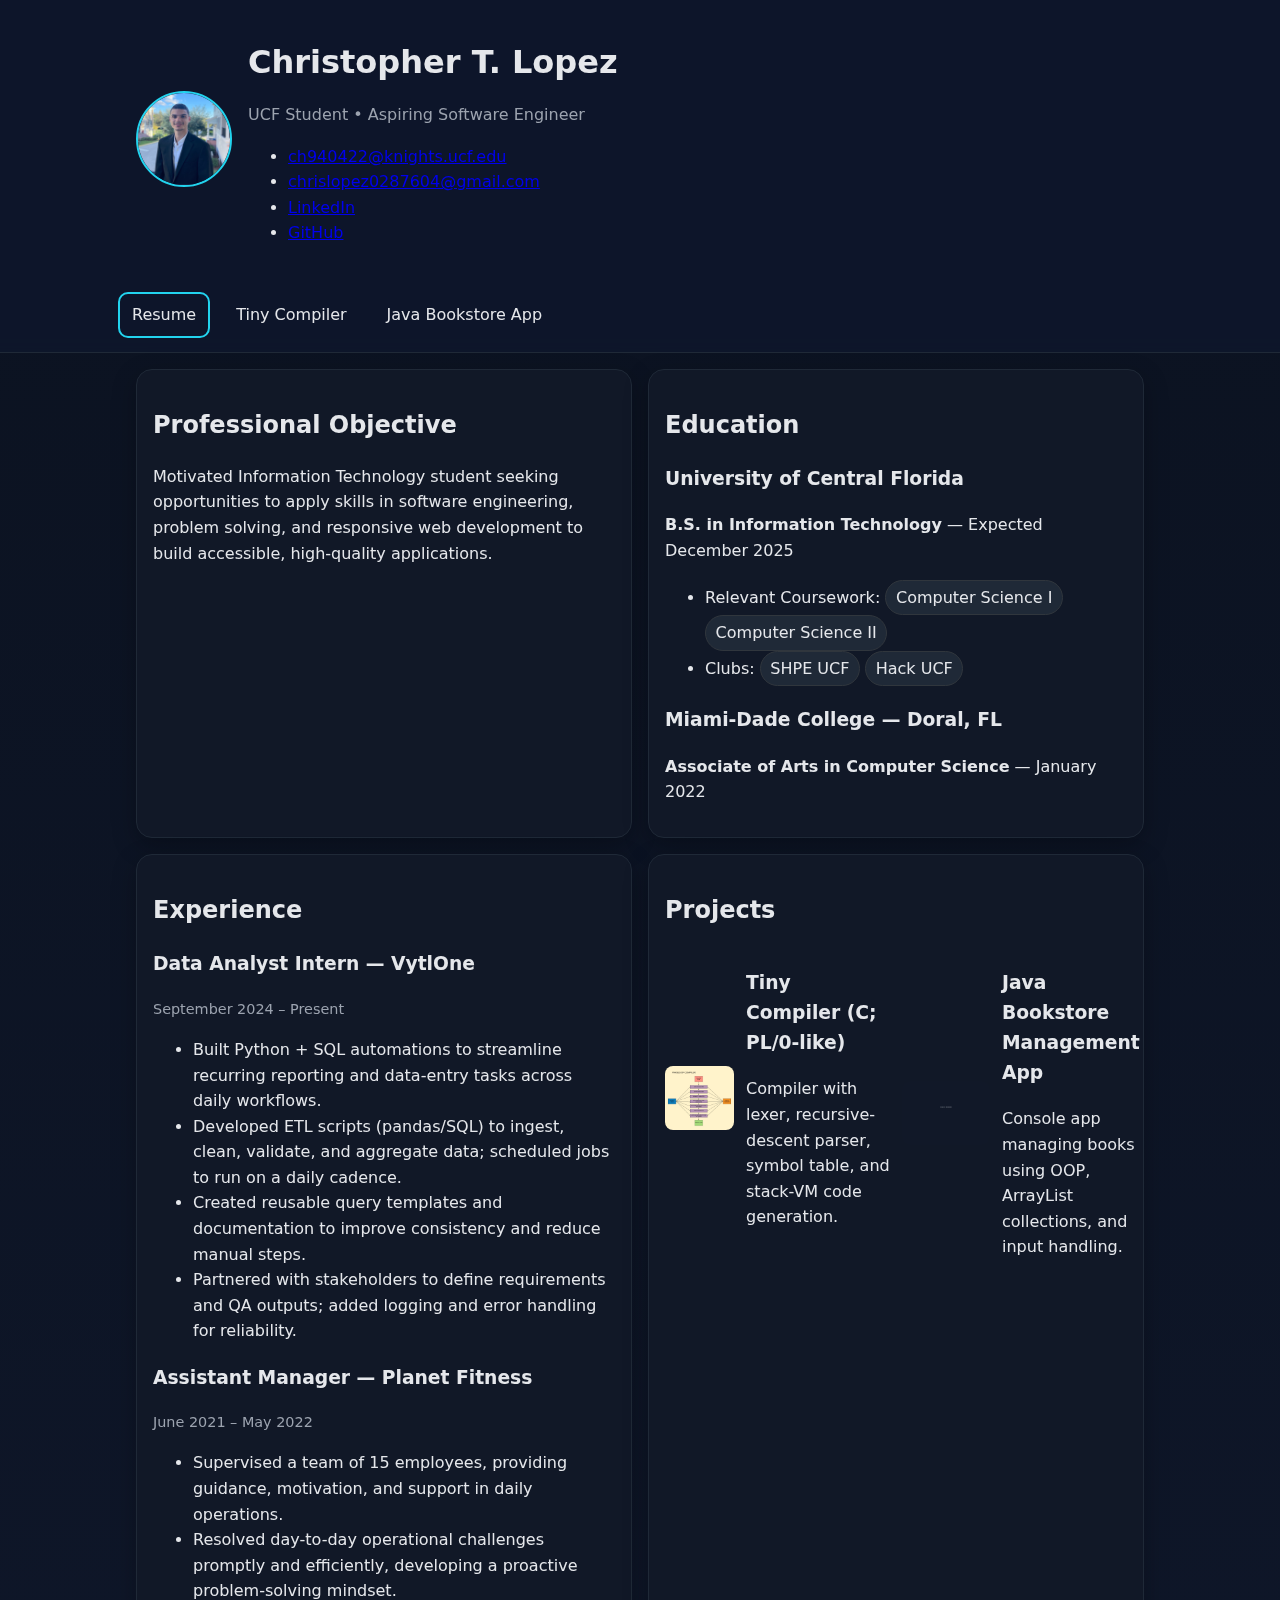
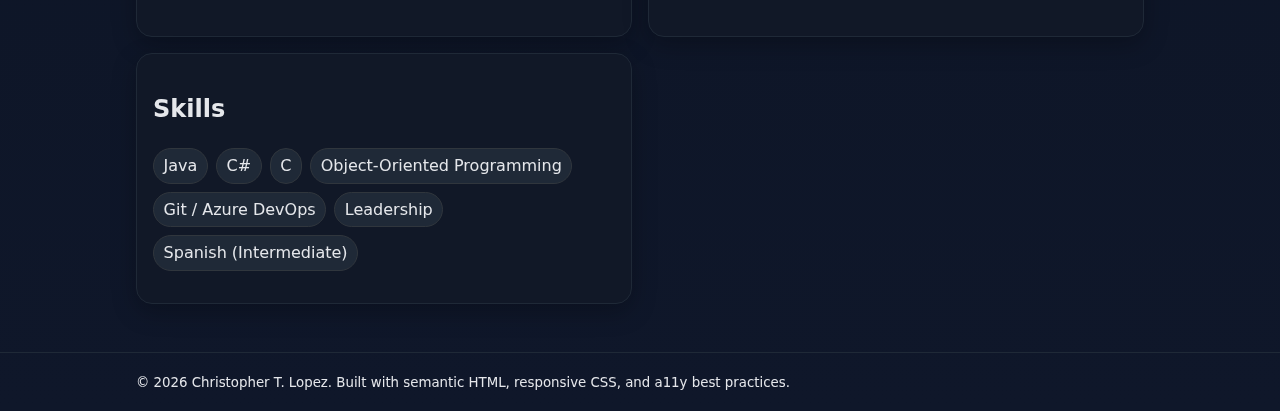
<file: index.html>
<!doctype html>
<html lang="en">
<head>
  <meta charset="utf-8" />
  <meta name="viewport" content="width=device-width, initial-scale=1" />
  <meta name="description" content="Resume website for Christopher T. Lopez — UCF student." />
  <title>Christopher T. Lopez — Resume</title>
  <link rel="preload" href="styles.css" as="style" />
  <link rel="stylesheet" href="styles.css" />
</head>
<body>
  <a class="skip-link" href="#main">Skip to content</a>

  <header class="site-header" role="banner">
    <div class="container header-inner">
      <img src="assets/profile.jpg" alt="Professional headshot of Christopher T. Lopez" class="avatar" />
      <div>
        <h1>Christopher T. Lopez</h1>
        <p class="subtitle">UCF Student • Aspiring Software Engineer</p>
        <ul class="contact" role="list">
          <li><a href="mailto:ch940422@knights.ucf.edu">ch940422@knights.ucf.edu</a></li>
          <li><a href="mailto:chrislopez0287604@gmail.com">chrislopez0287604@gmail.com</a></li>
          <li><a href="https://www.linkedin.com/in/christopher-lopez21" target="_blank" rel="noopener">LinkedIn</a></li>
          <li><a href="https://github.com/Clo31" target="_blank" rel="noopener">GitHub</a></li>
        </ul>
      </div>
    </div>
    <nav aria-label="Primary" class="primary-nav">
      <ul role="list" class="container">
        <li><a aria-current="page" href="index.html">Resume</a></li>
        <li><a href="project-a.html">Tiny Compiler</a></li>
        <li><a href="project-b.html">Java Bookstore App</a></li>
      </ul>
    </nav>
  </header>

  <main id="main" tabindex="-1">
    <section class="container grid two">
      <article class="card">
        <h2>Professional Objective</h2>
        <p>Motivated Information Technology student seeking opportunities to apply skills in software engineering, problem solving, and responsive web development to build accessible, high-quality applications.</p>
      </article>

      <article class="card">
        <h2>Education</h2>
        <h3>University of Central Florida</h3>
        <p><strong>B.S. in Information Technology</strong> — Expected December 2025</p>
        <ul>
          <li>Relevant Coursework: <span class="pill">Computer Science I</span> <span class="pill">Computer Science II</span></li>
          <li>Clubs: <span class="pill">SHPE UCF</span> <span class="pill">Hack UCF</span></li>
        </ul>
        <section>
          <h3>Miami-Dade College — Doral, FL</h3>
          <p><strong>Associate of Arts in Computer Science</strong> — January 2022</p>
        </section>
      </article>

      <article class="card">
        <h2>Experience</h2>

        <section>
          <h3>Data Analyst Intern — VytlOne</h3>
          <p class="meta">September 2024 – Present</p>
          <ul>
            <li>Built Python + SQL automations to streamline recurring reporting and data-entry tasks across daily workflows.</li>
            <li>Developed ETL scripts (pandas/SQL) to ingest, clean, validate, and aggregate data; scheduled jobs to run on a daily cadence.</li>
            <li>Created reusable query templates and documentation to improve consistency and reduce manual steps.</li>
            <li>Partnered with stakeholders to define requirements and QA outputs; added logging and error handling for reliability.</li>
          </ul>
        </section>

        <section>
          <h3>Assistant Manager — Planet Fitness</h3>
          <p class="meta">June 2021 – May 2022</p>
          <ul>
            <li>Supervised a team of 15 employees, providing guidance, motivation, and support in daily operations.</li>
            <li>Resolved day-to-day operational challenges promptly and efficiently, developing a proactive problem-solving mindset.</li>
          </ul>
        </section>
      </article>


      <article class="card">
        <h2>Projects</h2>
        <ul class="projects">
          <li>
            <a href="project-a.html" class="project-link">
              <img src="assets/project-a.jpg" alt="Screenshot illustrating the tiny compiler project" />
              <div>
                <h3>Tiny Compiler (C; PL/0-like)</h3>
                <p>Compiler with lexer, recursive-descent parser, symbol table, and stack-VM code generation.</p>
              </div>
            </a>
          </li>
          <li>
            <a href="project-b.html" class="project-link">
              <img src="assets/project-b.jpg" alt="Screenshot of the Java Bookstore Management console application" />
              <div>
                <h3>Java Bookstore Management App</h3>
                <p>Console app managing books using OOP, ArrayList collections, and input handling.</p>
              </div>
            </a>
          </li>
        </ul>
      </article>

      <article class="card">
        <h2>Skills</h2>
        <ul class="skill-list" role="list">
          <li><span class="pill">Java</span></li>
          <li><span class="pill">C#</span></li>
          <li><span class="pill">C</span></li>
          <li><span class="pill">Object-Oriented Programming</span></li>
          <li><span class="pill">Git / Azure DevOps</span></li>
          <li><span class="pill">Leadership</span></li>
          <li><span class="pill">Spanish (Intermediate)</span></li>
        </ul>
      </article>
    </section>
  </main>

  <footer class="site-footer">
    <div class="container">
      <small>© <span id="year"></span> Christopher T. Lopez. Built with semantic HTML, responsive CSS, and a11y best practices.</small>
    </div>
  </footer>
  <script src="script.js" defer></script>
</body>
</html>
</file>
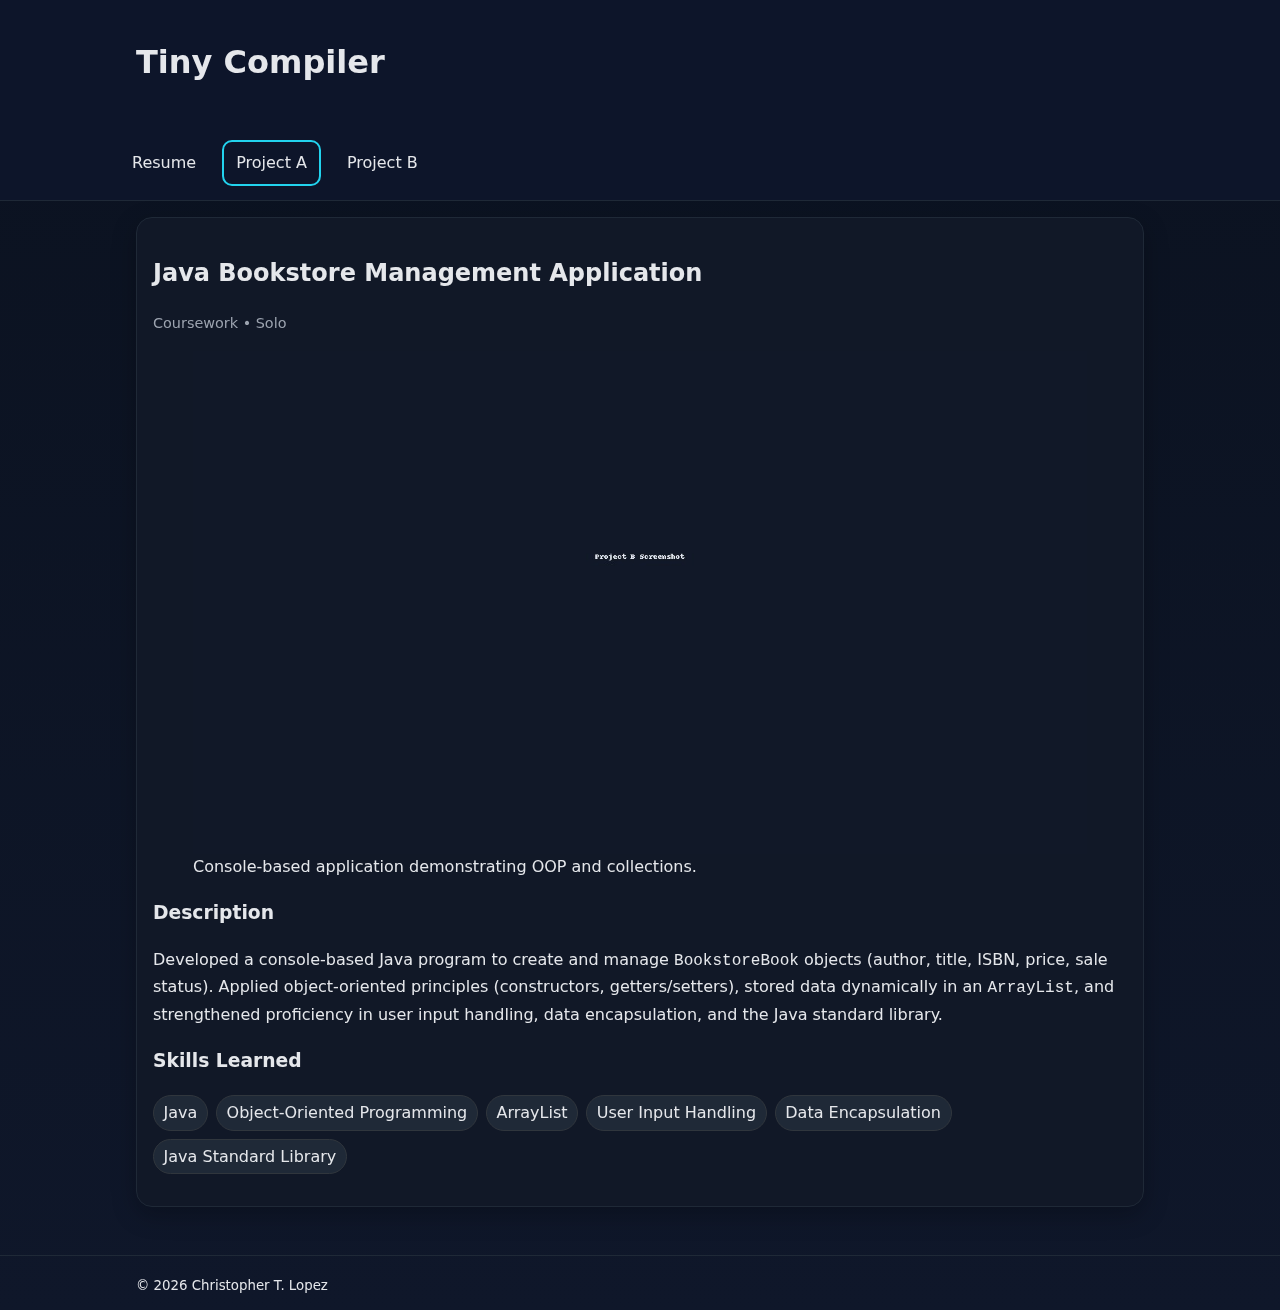
<file: project-a.html>
<!doctype html>
<html lang="en">
<head>
<meta charset="utf-8" />
<meta name="viewport" content="width=device-width, initial-scale=1" />
<title>Tiny Compiler — Christopher T. Lopez</title>
<link rel="stylesheet" href="styles.css" />
</head>
<body>
<a class="skip-link" href="#main">Skip to content</a>
<header class="site-header" role="banner">
<div class="container header-inner small">
<h1>Tiny Compiler</h1>
</div>
<nav aria-label="Primary" class="primary-nav">
<ul role="list" class="container">
<li><a href="index.html">Resume</a></li>
<li><a aria-current="page" href="project-a.html">Project A</a></li>
<li><a href="project-b.html">Project B</a></li>
</ul>
</nav>
</header>


<main id="main" class="container">
<article class="card">
<header>
<h2>Java Bookstore Management Application</h2>
<p class="meta">Coursework • Solo</p>
</header>
<figure class="project-figure">
<img src="assets/project-b.jpg" alt="Java Bookstore Management app screenshot" />
<figcaption>Console‑based application demonstrating OOP and collections.</figcaption>
</figure>
<section>
<h3>Description</h3>
<p>Developed a console‑based Java program to create and manage <code>BookstoreBook</code> objects (author, title, ISBN, price, sale status). Applied object‑oriented principles (constructors, getters/setters), stored data dynamically in an <code>ArrayList</code>, and strengthened proficiency in user input handling, data encapsulation, and the Java standard library.</p>
</section>
<section>
<h3>Skills Learned</h3>
<ul class="skill-list" role="list">
<li><span class="pill">Java</span></li>
<li><span class="pill">Object‑Oriented Programming</span></li>
<li><span class="pill">ArrayList</span></li>
<li><span class="pill">User Input Handling</span></li>
<li><span class="pill">Data Encapsulation</span></li>
<li><span class="pill">Java Standard Library</span></li>
</ul>
</section>
</article>
</main>
</article>
</main>


<footer class="site-footer">
<div class="container"><small>© <span id="year"></span> Christopher T. Lopez</small></div>
</footer>
<script src="script.js" defer></script>
</html>
</file>
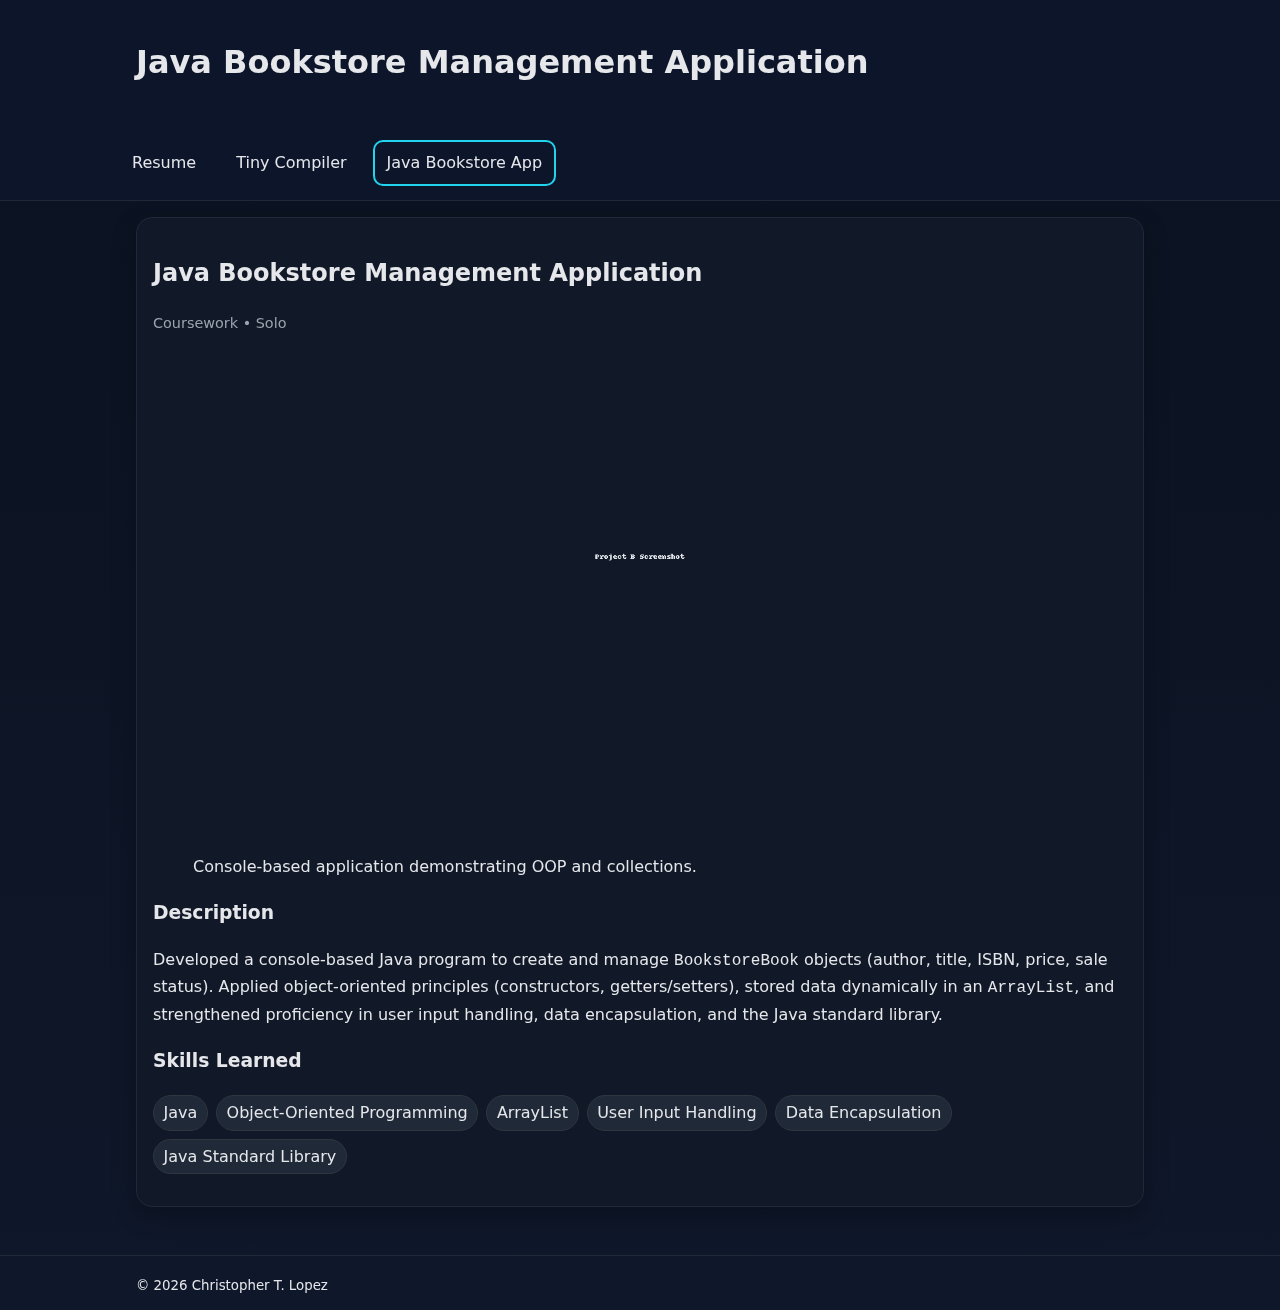
<file: project-b.html>
<!doctype html>
<html lang="en">
<head>
  <meta charset="utf-8" />
  <meta name="viewport" content="width=device-width, initial-scale=1" />
  <title>Java Bookstore Management App — Christopher T. Lopez</title>
  <link rel="stylesheet" href="styles.css" />
</head>
<body>
  <a class="skip-link" href="#main">Skip to content</a>
  <header class="site-header" role="banner">
    <div class="container header-inner small">
      <h1>Java Bookstore Management Application</h1>
    </div>
    <nav aria-label="Primary" class="primary-nav">
      <ul role="list" class="container">
        <li><a href="index.html">Resume</a></li>
        <li><a href="project-a.html">Tiny Compiler</a></li>
        <li><a aria-current="page" href="project-b.html">Java Bookstore App</a></li>
      </ul>
    </nav>
  </header>

  <main id="main" class="container">
    <article class="card">
      <header>
        <h2>Java Bookstore Management Application</h2>
        <p class="meta">Coursework • Solo</p>
      </header>
      <figure class="project-figure">
        <img src="assets/project-b.jpg" alt="Java Bookstore Management console app screenshot" />
        <figcaption>Console-based application demonstrating OOP and collections.</figcaption>
      </figure>
      <section>
        <h3>Description</h3>
        <p>Developed a console-based Java program to create and manage <code>BookstoreBook</code> objects (author, title, ISBN, price, sale status). Applied object-oriented principles (constructors, getters/setters), stored data dynamically in an <code>ArrayList</code>, and strengthened proficiency in user input handling, data encapsulation, and the Java standard library.</p>
      </section>
      <section>
        <h3>Skills Learned</h3>
        <ul class="skill-list" role="list">
          <li><span class="pill">Java</span></li>
          <li><span class="pill">Object-Oriented Programming</span></li>
          <li><span class="pill">ArrayList</span></li>
          <li><span class="pill">User Input Handling</span></li>
          <li><span class="pill">Data Encapsulation</span></li>
          <li><span class="pill">Java Standard Library</span></li>
        </ul>
      </section>
    </article>
  </main>

  <footer class="site-footer">
    <div class="container"><small>© <span id="year"></span> Christopher T. Lopez</small></div>
  </footer>
  <script src="script.js" defer></script>
</body>
</html>
</file>
<file: styles.css>
:root{
  --bg: #0f172a;
  --bg-card: #111827;
  --text: #e5e7eb;
  --muted: #9ca3af;
  --accent: #22d3ee;
  --pill: #1f2937;
  --ring: #ffffff;
}
*{box-sizing:border-box}
html{color-scheme:dark light}
body{
  margin:0; font:16px/1.6 ui-sans-serif, system-ui, -apple-system, Segoe UI, Roboto, Arial;
  color:var(--text); background:linear-gradient(180deg,#0b1220, var(--bg));
}
img{max-width:100%; display:block}
.container{width:min(100%, 1040px); margin-inline:auto; padding:1rem}
.skip-link{position:absolute; left:-9999px}
.skip-link:focus{left:1rem; top:1rem; background:var(--ring); color:#111; padding:.5rem 1rem; border-radius:.5rem}
.site-header{position:sticky; top:0; backdrop-filter:saturate(160%) blur(6px); background:rgba(15,23,42,.8); border-bottom:1px solid #1f2937; z-index:10}
.header-inner{display:flex; align-items:center; gap:1rem}
.header-inner.small{justify-content:space-between}
.avatar{width:96px; height:96px; object-fit:cover; border-radius:9999px; border:2px solid var(--accent)}
.subtitle{margin-top:-.5rem; color:var(--muted)}
.primary-nav ul{display:flex; gap:1rem; padding:0; list-style:none}
.primary-nav a{display:inline-block; padding:.5rem .75rem; border-radius:.5rem; text-decoration:none; color:var(--text)}
.primary-nav a[aria-current="page"]{outline:2px solid var(--accent)}
.grid.two{display:grid; grid-template-columns:1fr; gap:1rem}
@media (min-width: 800px){ .grid.two{ grid-template-columns:1fr 1fr } }
.card{background:var(--bg-card); border:1px solid #1f2937; border-radius:1rem; padding:1rem; box-shadow:0 8px 24px rgba(0,0,0,.25)}
.projects{display:grid; grid-template-columns:1fr; gap:.75rem; padding:0; list-style:none}
@media (min-width:700px){ .projects{grid-template-columns:1fr 1fr} }
.project-link{display:flex; gap:.75rem; text-decoration:none; color:inherit; align-items:center}
.project-link img{width:88px; height:64px; object-fit:cover; border-radius:.5rem}
.skill-list{display:flex; flex-wrap:wrap; gap:.5rem; padding:0; list-style:none}
.pill{display:inline-block; background:var(--pill); padding:.25rem .6rem; border-radius:9999px; border:1px solid #30363d}
.meta{color:var(--muted); font-size:.9rem}
.site-footer{border-top:1px solid #1f2937; margin-top:2rem}
:focus-visible{outline:3px solid var(--accent); outline-offset:2px}
@media (prefers-reduced-motion: no-preference){
  .card{transition:transform .2s ease}
  .card:hover{transform:translateY(-2px)}
}
@media print{
  body{background:#fff; color:#000}
  .site-header, .primary-nav, .site-footer, .projects img{display:none}
  .card{border:none; box-shadow:none; padding:0}
}
</file>
